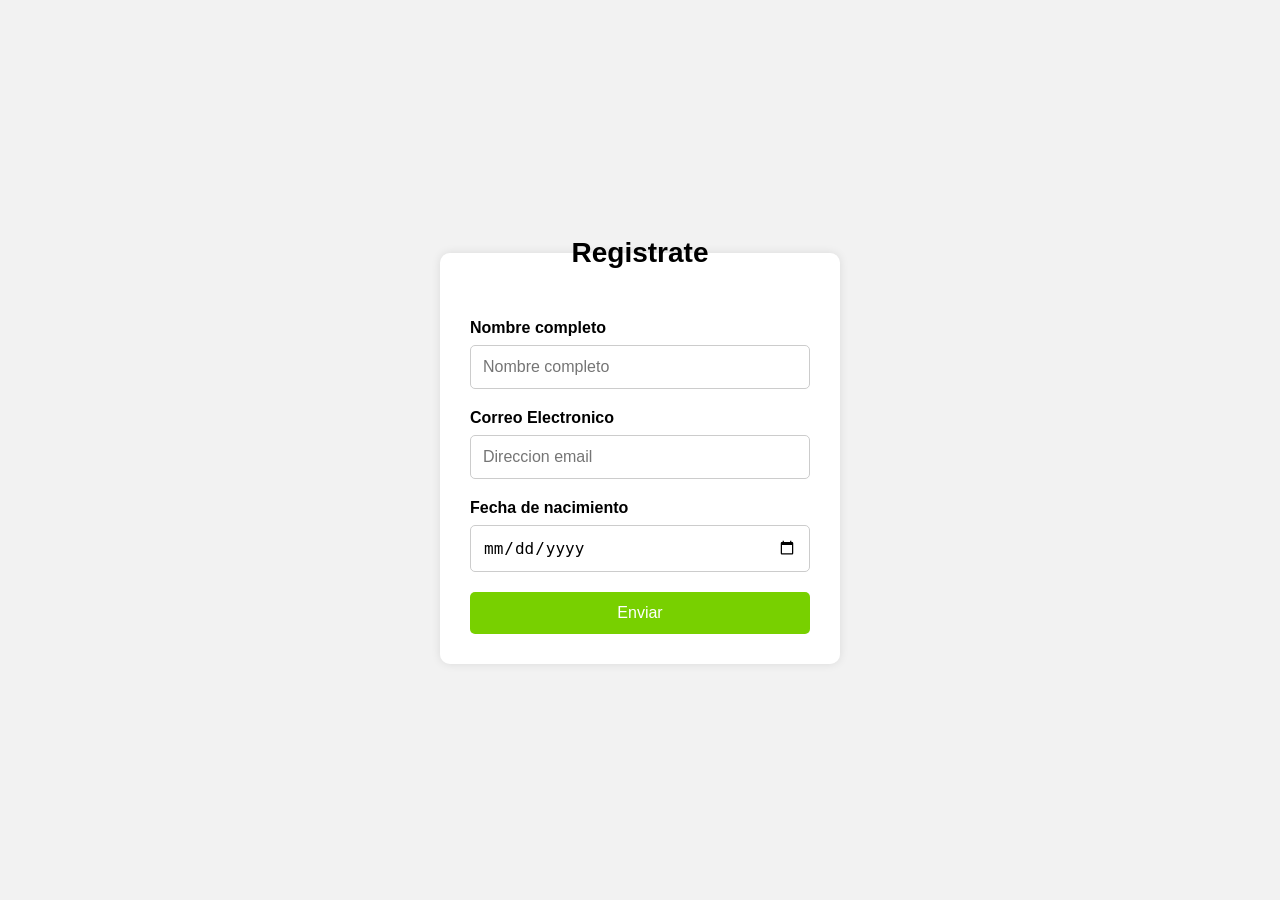
<file: Formulario.html>
<!DOCTYPE html>
<html lang="en">
<head>
    <meta charset="UTF-8">
    <meta name="viewport" content="width=device-width, initial-scale=1.0">
    <link rel="stylesheet" href="Formulario.css">
    <title>Registro</title>
</head>
<body>
    <Form>
        <fieldset>
            <legend>Registrate</legend>
            <label for="">Nombre completo</label>
            <input type="text" placeholder="Nombre completo" required>

            <label for="">Correo Electronico</label>
            <input type="email" placeholder="Direccion email" required>

            <label for="">Fecha de nacimiento</label>
            <input type="date" required>
            <button type="submit">
                Enviar
            </button>
        </fieldset>
    </Form>    
</body>
</html>
</file>
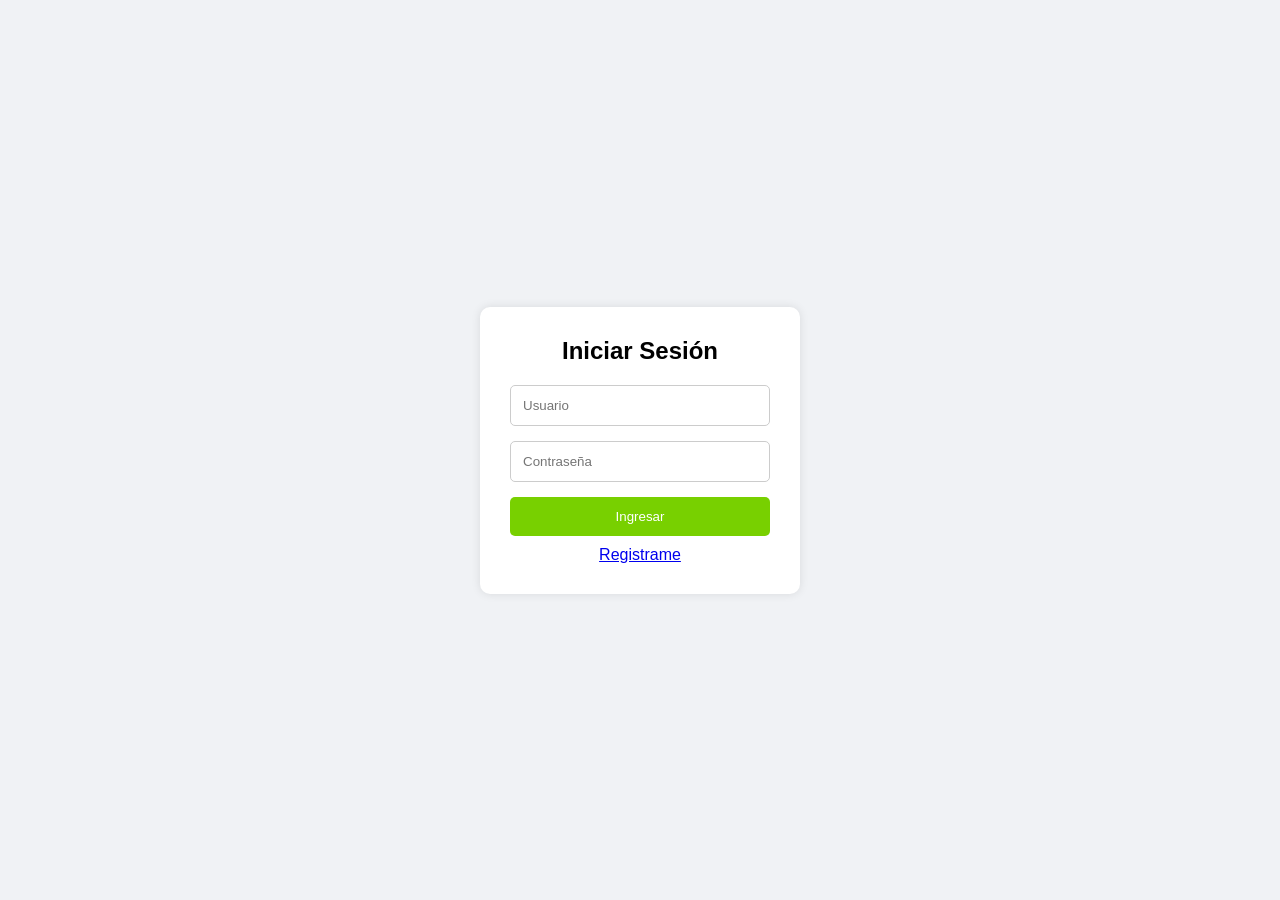
<file: Login.html>
<!DOCTYPE html>
<html lang="es">

<head>
    <meta charset="UTF-8">
    <meta name="viewport" content="width=device-width, initial-scale=1.0">
    <title>Login</title>

    <link rel="stylesheet" href="Login.css">
</head>

<body>

    <div class="contenedor-login">

        <h2>Iniciar Sesión</h2>

        <form>

            <input type="text" placeholder="Usuario">
            <input type="password" placeholder="Contraseña">
            <button type="submit">
                Ingresar
            </button>
            <Section class="botonRegistro">
                <a href="Formulario.html">Registrame</a>
            </Section>
            

        </form>

    </div>

</body>

</html>
</file>
<file: Formulario.css>
*{
    margin: 0;
    padding: 0;
    box-sizing: border-box;
}

body{
    font-family: Arial, Helvetica, sans-serif;
    background-color: #f2f2f2;
    display: flex;
    justify-content: center;
    align-items: center;
    min-height: 100vh;
    padding: 20px;
}

form{
    width: 100%;
    max-width: 400px;
}

fieldset{

    border: none;
    background-color: white;
    padding: 30px;
    border-radius: 10px;
    box-shadow: 0px 0px 10px rgba(0,0,0,0.1);
    display: flex;
    flex-direction: column;
}

legend{
    font-size: 28px;
    font-weight: bold;
    margin-bottom: 20px;
    text-align: center;
}

label{
    margin-bottom: 8px;
    font-weight: bold;
}

input{
    padding: 12px;
    margin-bottom: 20px;
    border: 1px solid #ccc;
    border-radius: 5px;
    font-size: 16px;
    width: 100%;
}

button{
    padding: 12px;
    background-color: rgba(120, 208, 0, 1);
    color: white;
    border: none;
    border-radius: 5px;
    font-size: 16px;
    cursor: pointer;
    transition: 0.3s;
}

button:hover{
    background-color: rgb(81, 136, 3);
}


@media(max-width: 480px){

    fieldset{
        padding: 20px;
    }

    legend{
        font-size: 24px;
    }

    input{
        font-size: 14px;
    }

    button{
        font-size: 14px;
    }
}
</file>
<file: Login.css>
*{
    margin: 0;
    padding: 0;
    box-sizing: border-box;
}

body{
    font-family: Arial, Helvetica, sans-serif;
    background-color: #f0f2f5;
    display: flex;
    justify-content: center;
    align-items: center;
    height: 100vh;
}

.contenedor-login{
    background-color: white;
    padding: 30px;
    width: 320px;
    border-radius: 10px;
    box-shadow: 0px 0px 10px rgba(0,0,0,0.1);
}

h2{
    text-align: center;
    margin-bottom: 20px;
}

input{

    width: 100%;
    padding: 12px;
    margin-bottom: 15px;
    border: 1px solid #ccc;
    border-radius: 5px;
}

button{

    width: 100%;
    padding: 12px;
    background-color: rgba(120, 208, 0, 1);
    color: white;
    border: none;
    border-radius: 5px;
    cursor: pointer;
}

button:hover{

    background-color: rgb(55, 94, 1);
}

.botonRegistro{
    display: flex;
    justify-content: center;
    margin-top: 10px;
}
</file>
